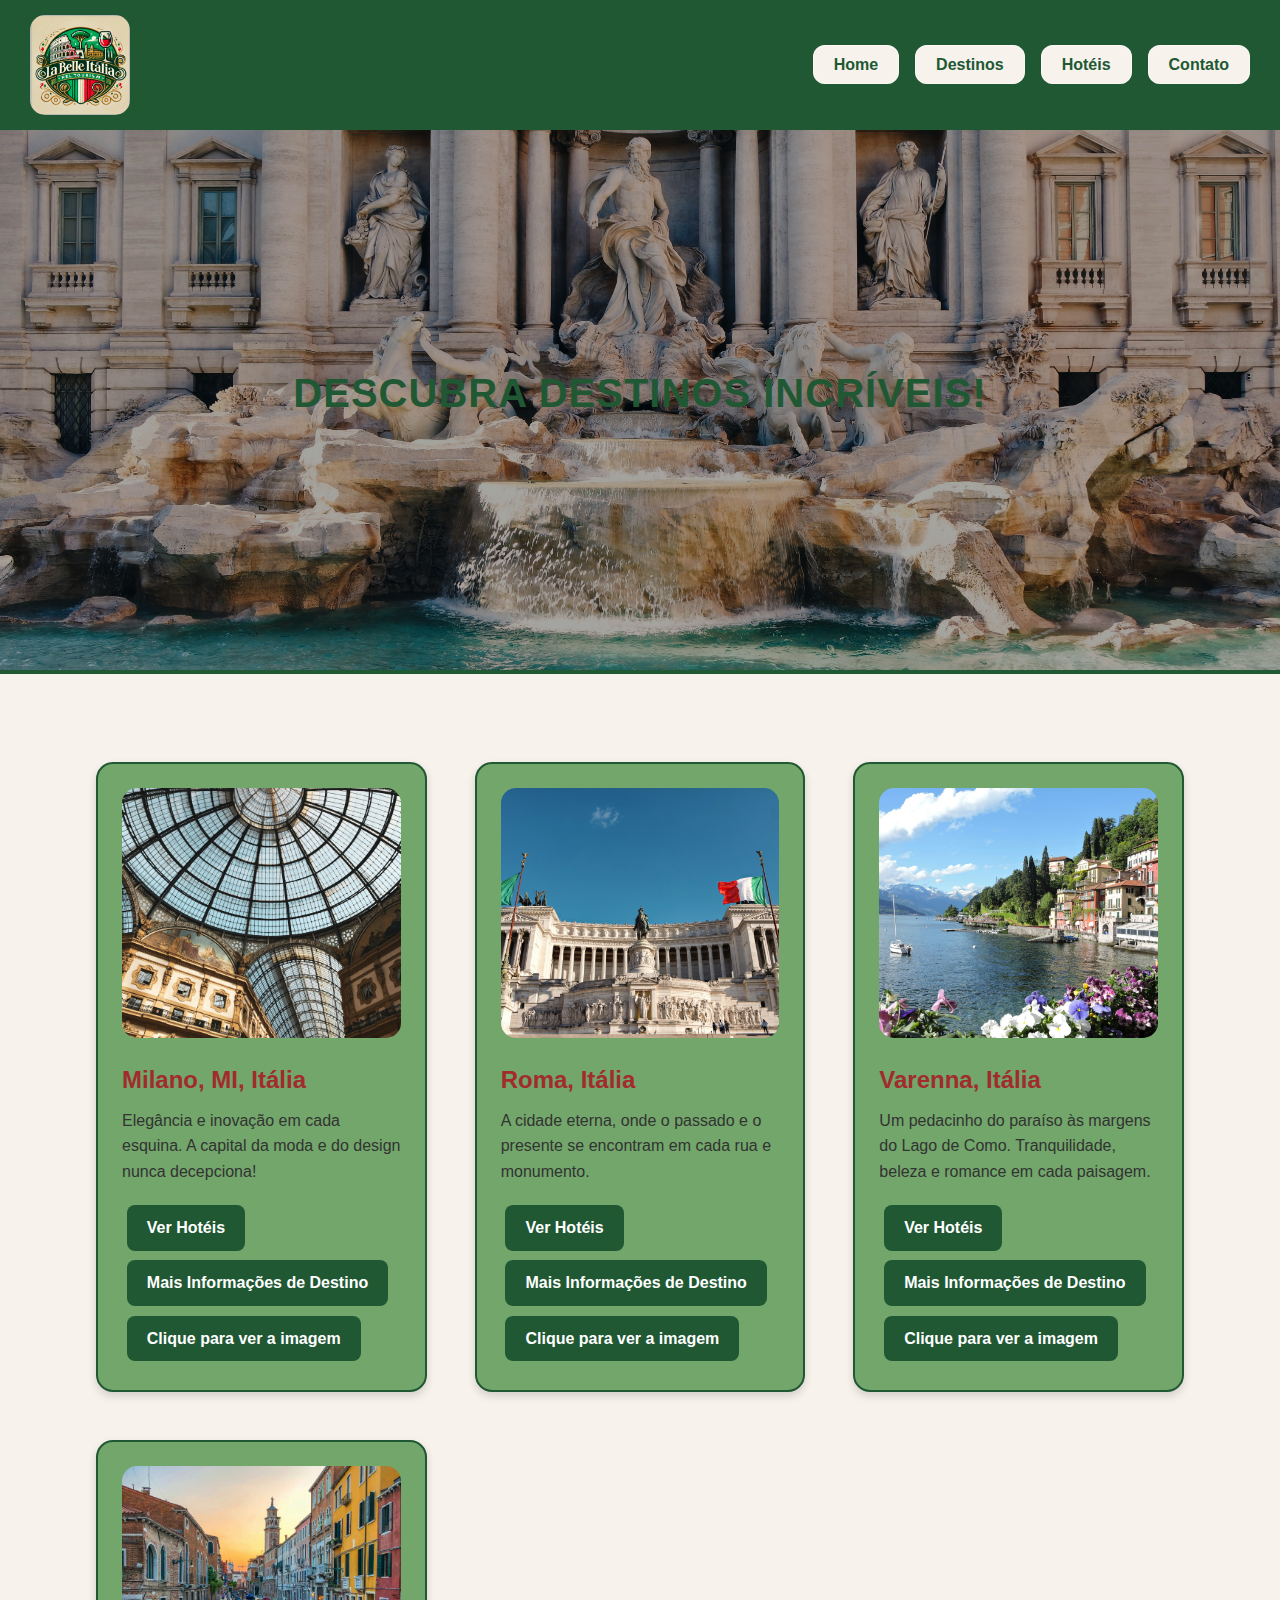
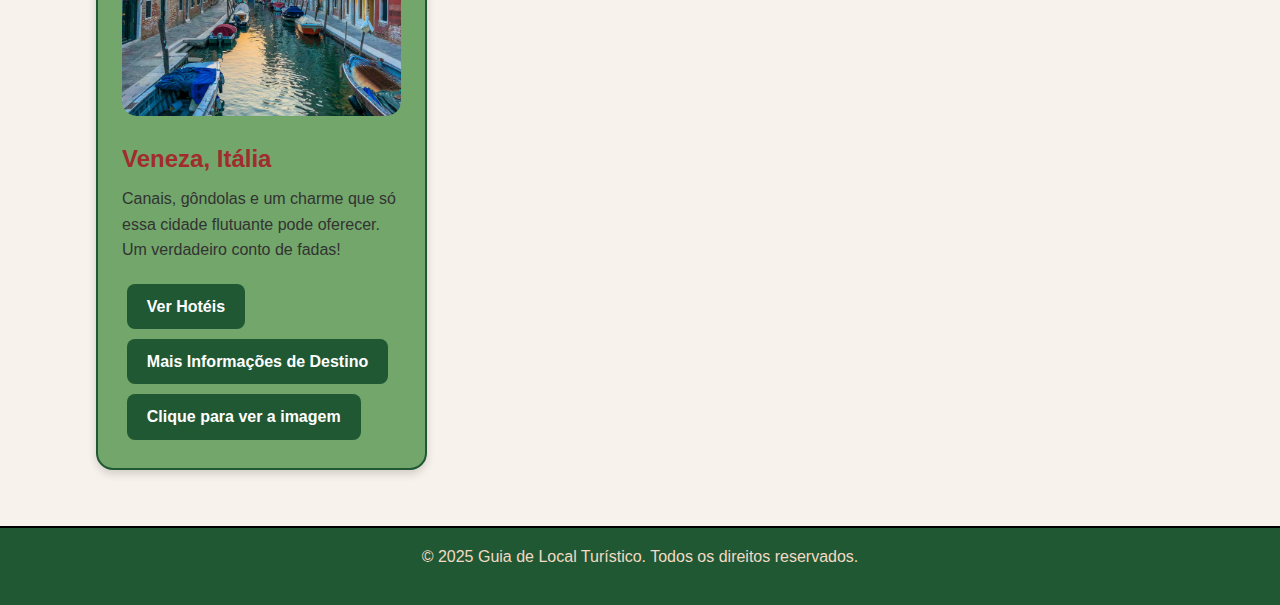
<file: public/index.html>
<!DOCTYPE html>
<html lang="pt-BR">
<head>
  <meta charset="UTF-8">
  <meta name="viewport" content="width=device-width, initial-scale=1.0">
  <title>Guia de Local Turístico</title>
  <link rel="stylesheet" href="css/home.css">
</head>
<body>
  <header>
    <!-- LOGO -->
    <div class="logo">
      <img src="./imagem/La_Belle.png" alt="Logo Guia de Local Turístico">
    </div>
    
    <!-- MENU -->
    <nav>
      <ul>
        <li><a href="index.html">Home</a></li>
        <li><a href="destinos.html">Destinos</a></li>
        <li><a href="hoteis.html">Hotéis</a></li>
        <li><a href="contato.html">Contato</a></li>
      </ul>
    </nav>
  </header>

  <!-- BANNER (opcional) -->
  <div class="banner">
    <img src="imagem/banner.jpg" alt="Banner do Guia de Local Turístico">
    <div class="overlay">
      <h2>Descubra destinos incríveis!</h2>
    </div>
  </div>

  <main>
    <section id="lista-destinos">
      <!-- Os cards dos destinos serão adicionados aqui dinamicamente -->
    </section>
  </main>

  <footer>
    <p>&copy; 2025 Guia de Local Turístico. Todos os direitos reservados.</p>
  </footer>

  <!-- Scripts ao final do body -->
  <script src="js/destinos.js"></script>
  <script src="js/app.js"></script>
</body>
</html>
</file>
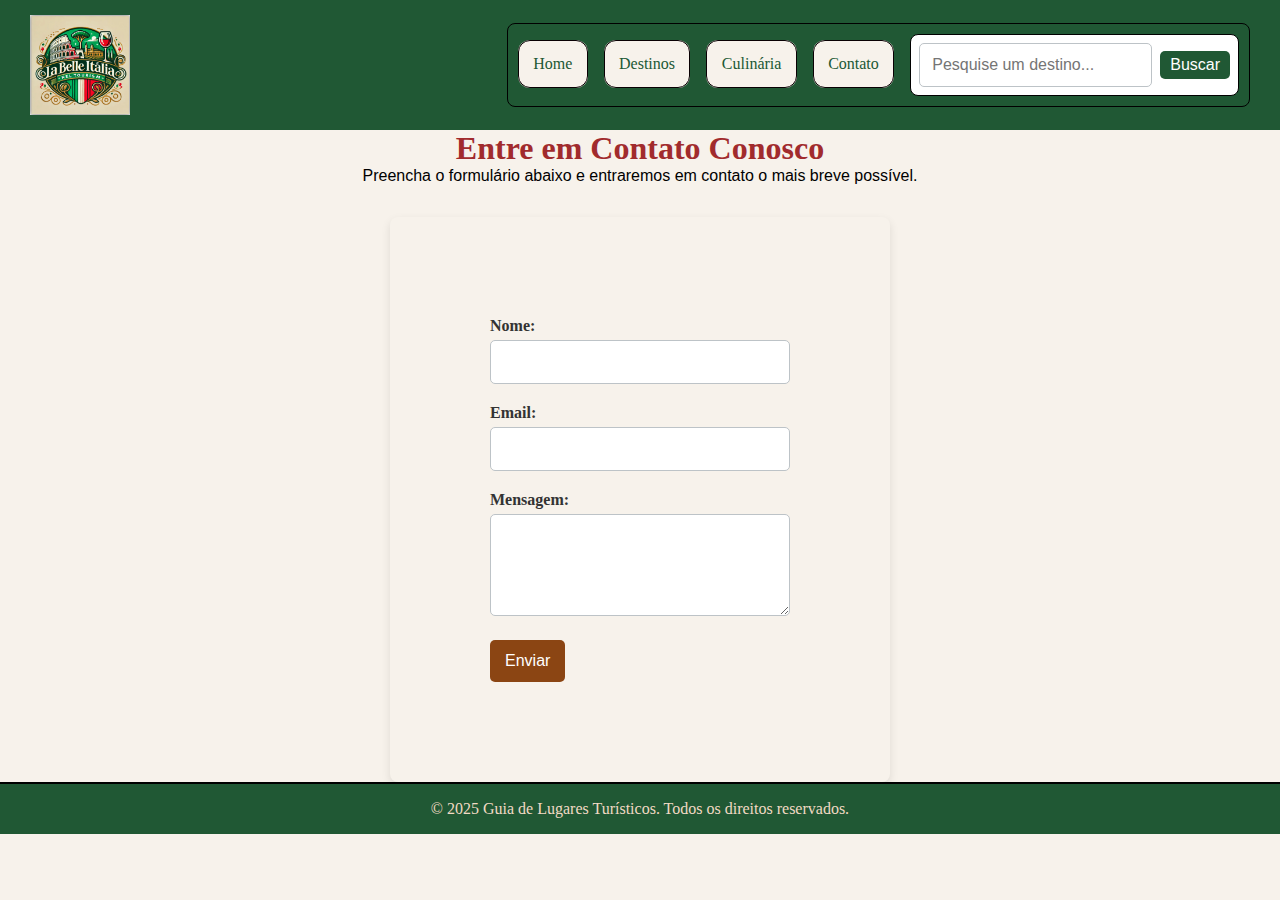
<file: public/contato.html>
<!DOCTYPE html>
<html lang="pt-BR">

<head>
    <meta charset="UTF-8">
    <meta name="viewport" content="width=device-width, initial-scale=1">
    <title>Contato - Guia de Lugares Turísticos</title>
    <link rel="stylesheet" href="./css/contato.css"> <!-- Link para o CSS -->
</head>

<body>
    <header>
        <div class="logo">
            <img src="imagem\La_Belle.png" alt="Logo do site Guia de Lugares Turísticos">
        </div>
        <div class="menu-pesquisa">
            <nav>
                    <ul>
                        <li><a href="index.html">Home</a></li>
                        <li><a href="destinos.html">Destinos</a></li>
                        <li><a href="culinaria.html">Culinária</a></li>
                        <li><a href="contato.html">Contato</a></li>
                    </ul>
                </nav>
            <div class="caixa-pesquisa">
                <input type="text" class="texto-pesquisa" placeholder="Pesquise um destino...">
                <button>Buscar</button>
            </div>
        </div>
    </header>

    <!-- Conteúdo do site -->
    <main>
        <h4>Entre em Contato Conosco</h4>
        <p>Preencha o formulário abaixo e entraremos em contato o mais breve possível.</p>

        <div class="form-container">
            <form action="#" method="post">
                <div class="form-group">
                    <label for="nome">Nome:</label>
                    <input type="text" id="nome" name="nome" required>
                </div>

                <div class="form-group">
                    <label for="email">Email:</label>
                    <input type="email" id="email" name="email" required>
                </div>

                <div class="form-group">
                    <label for="mensagem">Mensagem:</label>
                    <textarea id="mensagem" name="mensagem" rows="4" required></textarea>
                </div>

                <button type="submit">Enviar</button>
            </form>
        </div>
    </main>

    <!-- Rodapé -->
    <footer>
        © 2025 Guia de Lugares Turísticos. Todos os direitos reservados.
      
    </footer>
</body>

</html>
</file>
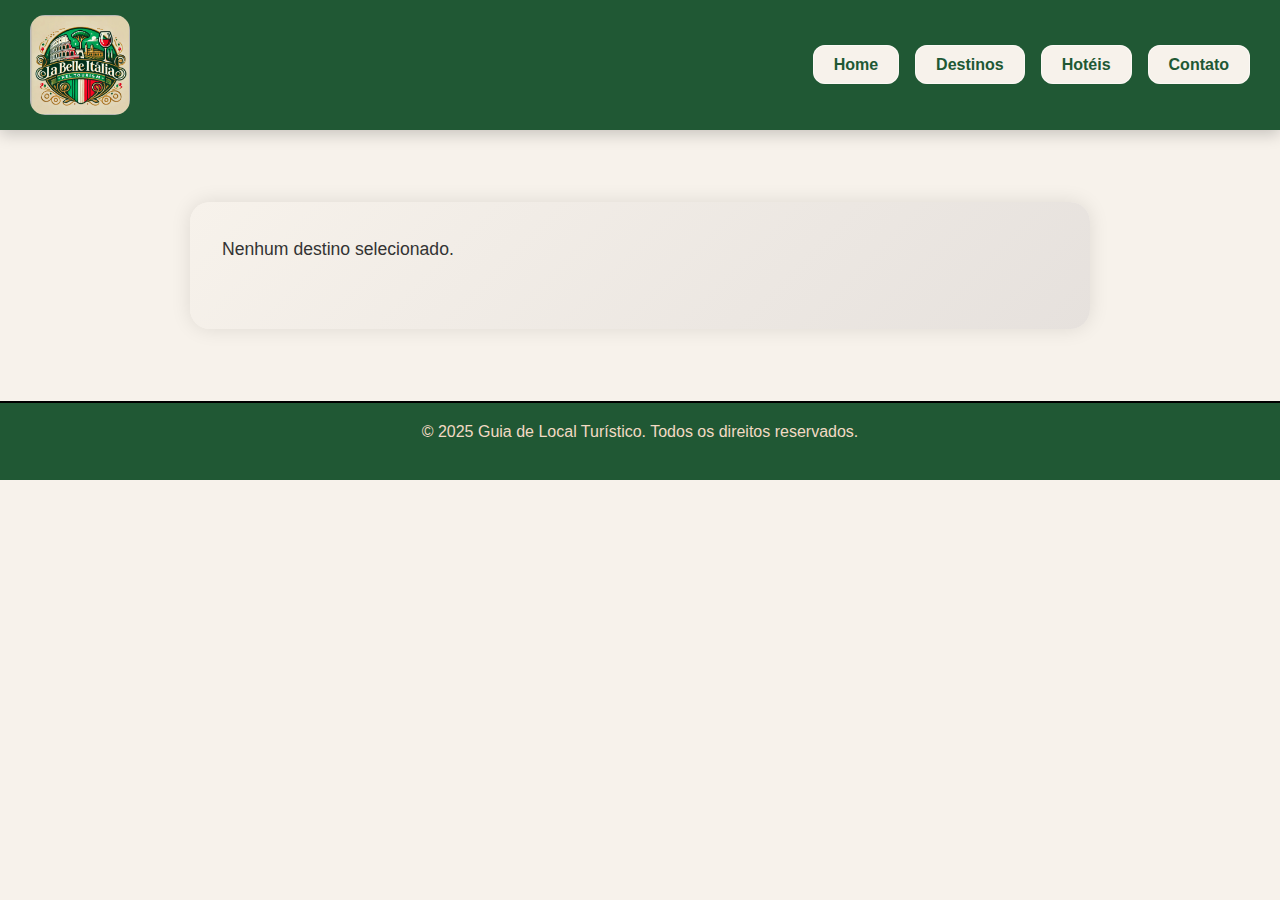
<file: public/destinos.html>
<!DOCTYPE html>
<html lang="pt-BR">
<head>
  <meta charset="UTF-8">
  <meta name="viewport" content="width=device-width, initial-scale=1.0">
  <title>Detalhes do Destino</title>
  <link rel="stylesheet" href="css/home.css">
</head>
<body>
  <header>
    <!-- LOGO -->
    <div class="logo">
      <img src="./imagem/La_Belle.png" alt="Logo Guia de Local Turístico">
      <link rel="stylesheet" href="https://cdnjs.cloudflare.com/ajax/libs/font-awesome/6.0.0-beta3/css/all.min.css" integrity="sha512-Fo3rlrZj/k7ujTnH2N2IhP5z3I5pEVc9UXRnYVS8G1X5Um29IrH1VDzTzSP+ueFt44IXO69dErn9f/PpM0z4hg==" crossorigin="anonymous" referrerpolicy="no-referrer" />

    </div>
    
    <!-- MENU -->
    <nav>
      <ul>
        <li><a href="index.html">Home</a></li>
        <li><a href="destinos.html">Destinos</a></li>
        <li><a href="hoteis.html">Hotéis</a></li>
        <li><a href="contato.html">Contato</a></li>
      </ul>
    </nav>
  </header>

  <main>
    <section id="conteudo-detalhe">
      <!-- Os detalhes do destino serão renderizados aqui -->
    </section>
  </main>

  <footer>
    <p>&copy; 2025 Guia de Local Turístico. Todos os direitos reservados.</p>
  </footer>

  <!-- Scripts -->
  <script src="js/destinos.js"></script>
  <script src="js/detalhe.js"></script>
</body>
</html>
</file>
<file: public/css/home.css>
/* VARIÁVEIS GLOBAIS */
:root {
    --cor-verde: #205834;
    --cor-verde-claro: #72A66A;
    --cor-branco: #F7F2EB;
    --cor-destaque: #A12B2D;
    --cor-hover: #044c03;
    --cor-hover-menu: #d0e8d0;
    --cor-azul: #3A81C1;
    --cor-hover-botao: #156a36;
    --fonte-principal: 'velista', Arial, sans-serif;
}

/* Fade-in para elementos que aparecem na tela */
@keyframes fadeIn {
    from {
        opacity: 0;
        transform: translateY(20px);
    }
    to {
        opacity: 1;
        transform: translateY(0);
    }
}

/* Aplicar na classe .fade-in (ou diretamente em elementos) */
.fade-in {
    animation: fadeIn 1s forwards;
}

/* Feedback visual para botões: pulse no clique */
.botao:active {
    transform: scale(0.97);
    box-shadow: 0 2px 6px rgba(0, 0, 0, 0.3);
}

/* RESET */
* {
    margin: 0;
    padding: 0;
    box-sizing: border-box;
}


/* Títulos */
h1 {
    font-size: 2.5rem; /* 40px, por exemplo */
    margin-bottom: 1rem;
    color: var(--cor-destaque);
}
h2 {
    font-size: 2rem;
    margin-bottom: 0.8rem;
    color: var(--cor-verde);
}
h3 {
    font-size: 1.8rem;
    margin-bottom: 0.7rem;
    color: var(--cor-destaque);
}
p {
    margin-bottom: 1.2rem;
    font-size: 1rem;
}


/* GERAL */
body {
    font-family: var(--fonte-principal);
    background-color: var(--cor-branco);
    line-height: 1.6;
    font-size: 16px; /* base */
    color: #333;
}

/* LINKS */
a {
    color: var(--cor-azul);
    text-decoration: none;
    transition: all 0.3s ease;
}

/* CABEÇALHO */
header {
    display: flex;
    align-items: center;
    justify-content: space-between;
    background-color: var(--cor-verde);
    padding: 15px 30px;
    color: white;
    box-shadow: 0 4px 15px rgba(0,0,0,0.2);
}

/* LOGO */
.logo {
    display: flex;
    align-items: center;
}

.logo img {
    width: 100px;
    height: auto;
    border-radius: 15px;
    transition: transform 0.3s;
}

.logo img:hover {
    transform: scale(1.05);
}

/* MENU */
nav ul {
    display: flex;
    list-style-type: none;
    gap: 1rem;
}

nav ul li a {
    border: 1px solid rgba(255,255,255,0.5);
    border-radius: 12px;
    padding: 10px 20px;
    background-color: var(--cor-branco);
    color: var(--cor-verde);
    font-weight: bold;
    transition: background-color 0.3s, transform 0.3s, box-shadow 0.3s;
}

nav ul li a:hover {
    background-color: var(--cor-hover-menu);
    transform: translateY(-3px);
    box-shadow: 0 4px 15px rgba(0, 0, 0, 0.2);
}

/* BANNER */
.banner {
    position: relative;
    width: 100%;
    overflow: hidden;
    border-bottom: 4px solid var(--cor-verde);
    margin-bottom: 2rem;
}

/* Estilo para a imagem do banner */
.banner img {
    width: 100%;
    height: 60vh;               /* Altura responsiva: 60% da viewport */
    object-fit: cover;          /* A imagem cobrirá o container sem distorcer */
    object-position: center;    /* Centraliza a imagem */
    transition: transform 0.3s ease;
    display: block;
}

/* Efeito no hover: leve zoom */
.banner img:hover {
    transform: scale(1.05);
}

/* Caso queira adicionar um overlay de texto sobre o banner */
.banner .overlay {
    position: absolute;
    top: 0;
    left: 0;
    width: 100%;
    height: 100%;
    background: rgba(0, 0, 0, 0.35);  /* Fundo semitransparente para facilitar a leitura */
    display: flex;
    align-items: center;
    justify-content: center;
    color: #FFF;
    text-align: center;
    padding: 1rem;
}

.banner .overlay h2 {
    font-size: 2.5rem;
    font-weight: bold;
    text-transform: uppercase;
    letter-spacing: 1px;
}

/* Responsividade para telas menores */
@media (max-width: 768px) {
    .banner img {
        height: 40vh;  /* Reduz a altura para telas menores */
    }
    
    .banner .overlay h2 {
        font-size: 1.8rem;
    }
}

@media (max-width: 480px) {
    .banner img {
        height: 30vh;
    }
    
    .banner .overlay h2 {
        font-size: 1.5rem;
        padding: 0 1rem;
    }
}

/* MAIN e SEÇÕES */
main {
    max-width: 1200px;
    margin: 0 auto;
    padding: 2rem;
}

main h1 {
    color: var(--cor-destaque);
    font-weight: bold;
    text-align: center;
    font-size: 56px !important;
    margin-bottom: 1.5rem;
}

/* Seção dos cards (destinos e hotéis) */
section {
    display: grid;
    grid-template-columns: repeat(auto-fit, minmax(280px, 1fr));
    gap: 2rem;
    padding: 1rem;
    animation: fadeIn 0.5s ease-in-out;
}

/* CARD DE POSTAGEM (destinos e hotéis) */
.caixa-post {
    background: var(--cor-verde-claro);
    border: 2px solid var(--cor-verde);
    border-radius: 17px;
    padding: 1.5rem;
    margin: 0.5rem;
    overflow: hidden;
    box-shadow: 0 4px 8px rgba(0,0,0,0.15);
    transition: transform 0.3s, box-shadow 0.3s;
}

.caixa-post:hover {
    transform: scale(1.02);
    box-shadow: 0 8px 16px rgba(0,0,0,0.25);
}

.caixa-post img {
    width: 100%;
    height: 250px;
    object-fit: cover;
    margin-bottom: 1rem;
    border-radius: 15px;
    transition: transform 0.3s;
}

.caixa-post img:hover {
    transform: scale(1.05);
}

h4.subtitulo {
    color: var(--cor-destaque);
    font-size: 1.5rem;
    margin-bottom: 0.5rem;
}

/* Texto dentro dos cards */
.texto {
    font-size: 1rem;
    color: #333;
    margin-bottom: 1rem;
}

/* BOTÕES */
.botao {
    display: inline-block;
    margin: 0.3rem;
    padding: 10px 20px;
    background-color: var(--cor-verde);
    color: #fff;
    font-weight: bold;
    border-radius: 8px;
    text-align: center;
    transition: background-color 0.3s, transform 0.3s, box-shadow 0.3s;
}

.botao:hover {
    background-color: var(--cor-hover-botao);
    transform: scale(1.05);
    box-shadow: 0 6px 12px rgba(0,0,0,0.3);
}

/* Modal para Hotels se desejado (pode ser adaptado ao seu layout) */
.modal {
    position: fixed;
    top: 0;
    left: 0;
    width: 100%;
    height: 100%;
    background: rgba(0, 0, 0, 0.5);
    display: flex;
    align-items: center;
    justify-content: center;
    z-index: 9999;
    opacity: 0;
    pointer-events: none;
    transition: opacity 0.3s ease-in-out;
}

.modal.active {
    opacity: 1;
    pointer-events: all;
}

.modal-content {
    background: var(--cor-branco);
    border-radius: 10px;
    padding: 2rem;
    max-width: 800px;
    width: 90%;
    position: relative;
}

/* Botão de fechar modal */
.modal-content .fechar {
    position: absolute;
    top: 10px;
    right: 15px;
    font-size: 1.5rem;
    color: var(--cor-destaque);
    cursor: pointer;
}

/* HOTÉIS */
/* Caso a página hoteis.html tenha uma estrutura de lista de hotéis, defina uma classe específica */
.lista-hoteis {
    display: grid;
    grid-template-columns: repeat(auto-fit, minmax(300px, 1fr));
    gap: 2rem;
    padding: 2rem 1rem;
}

.hotel-card {
    background: var(--cor-branco);
    border: 2px solid var(--cor-verde);
    border-radius: 15px;
    overflow: hidden;
    box-shadow: 0 4px 8px rgba(0,0,0,0.15);
    transition: transform 0.3s, box-shadow 0.3s;
}

.hotel-card:hover {
    transform: translateY(-5px);
    box-shadow: 0 8px 16px rgba(0,0,0,0.25);
}

.hotel-card img {
    width: 100%;
    height: 180px;
    object-fit: cover;
}

.hotel-card .detalhes {
    padding: 1rem;
    text-align: left;
}

.hotel-card .detalhes h3 {
    font-size: 1.3rem;
    margin-bottom: 0.5rem;
    color: var(--cor-destaque);
}

.hotel-card .detalhes p {
    font-size: 1rem;
    color: #333;
    margin-bottom: 1rem;
}

/* RODAPÉ */
footer {
    background-color: var(--cor-verde);
    color: #F2DAC4;
    text-align: center;
    padding: 1rem;
    border-top: 2px solid #000;
}

/* ANIMAÇÕES */
@keyframes fadeIn {
    from {
        opacity: 0;
        transform: translateY(20px);
    }
    to {
        opacity: 1;
        transform: translateY(0);
    }
}

/* RESPONSIVIDADE */
@media (max-width: 600px) {
    header {
        flex-direction: column;
        text-align: center;
        padding: 10px;
    }

    .logo img {
        width: 80px;
    }

    nav ul {
        flex-direction: column;
    }

    nav ul li a {
        padding: 12px;
    }

    main h1 {
        font-size: 2rem;
    }

    section {
        grid-template-columns: 1fr;
        padding: 1rem;
    }
}

/* Estilo para a seção de detalhes da página de destino */
#conteudo-detalhe {
    max-width: 900px;
    margin: 40px auto;
    padding: 2rem;
    background: linear-gradient(135deg, #F7F2EB, #e6e1dd);
    border-radius: 20px;
    box-shadow: 0 0 20px rgba(0, 0, 0, 0.1);
    animation: fadeIn 0.8s ease;
}

#conteudo-detalhe img {
    width: 100%;
    max-height: 500px;
    object-fit: cover;
    border-radius: 16px;
    margin-bottom: 1.5rem;
    transition: transform 0.4s ease;
}

#conteudo-detalhe img:hover {
    transform: scale(1.03);
}

/* Títulos e subtítulos */
#conteudo-detalhe h1 {
    font-size: 2.5rem;
    margin-bottom: 1rem;
    color: var(--cor-destaque);
    text-align: center;
}

#conteudo-detalhe h2 {
    font-size: 1.8rem;
    margin-bottom: 1rem;
    color: var(--cor-verde);
    text-align: center;
    font-family: Arial, sans-serif;
}

/* Texto do parágrafo */
#conteudo-detalhe p {
    font-size: 1.1rem;
    line-height: 1.8;
    color: #333;
    margin-bottom: 2rem;
    text-align: justify;
}

/* Botões na página de informações */
#conteudo-detalhe .botao {
    display: inline-block;
    padding: 12px 25px;
    margin: 0.5rem;
    background-color: var(--cor-verde);
    color: #FFF;
    border-radius: 8px;
    text-transform: uppercase;
    letter-spacing: 0.5px;
    font-weight: bold;
    transition: transform 0.3s, box-shadow 0.3s, background-color 0.3s;
}

#conteudo-detalhe .botao:hover {
    background-color: var(--cor-hover);
    transform: scale(1.05);
    box-shadow: 0 6px 12px rgba(0,0,0,0.2);
}


/*RESPONSIVIDADE*/
/* Para telas menores que 768px */
@media (max-width: 768px) {
    nav ul {
        flex-direction: column;
        align-items: center;
    }
    
    /* Esconda o menu e adicione um botão hamburguer (HTML precisa ter o ícone) */
    .menu-mobile {
        display: block;
        cursor: pointer;
        font-size: 1.5rem;
        padding: 0.5rem;
    }
    
    /* Esconder menu por padrão */
    nav ul {
        display: none;
        width: 100%;
    }
    
    /* Exibir o menu quando ativo */
    nav.active ul {
        display: flex;
    }
}
</file>
<file: public/css/contato.css>
/* ESTRUTURA */
* {
    margin: 0;
    padding: 0;
    box-sizing: border-box;
}

body {
    font-family: velista;
    margin: 0;
    padding: 0;
    background-color: #F7F2EB;
}

/* Estilos do Cabeçalho */
header {
    display: flex;
    align-items: center;
    justify-content: space-between;
    background-color: #205834;
    padding: 15px 30px;
    color: rgb(255, 255, 255);
}

/* Logo */
.logo {
    display: flex;
    align-items: center;
}

.logo img {
    width: 100px; /* Ajuste o tamanho conforme necessário */
    height: auto;
}

/* Menu e pesquisa */

    .menu-pesquisa {
        display: flex;
        align-items: center;
        padding: 0.5rem;
        border-radius: 8px;
        border: 1px solid #000;
        gap: 1rem;
        color: #A12B2D;
        padding: 10px;
}
    

.menu-pesquisa:hover {
    display: flex;
    background-color: green;
    color: black;
    gap: 1rem;
  }

.menu-pesquisa:active {
    display: flex;
    background-color:#F7F2EB;
    color: yellow;
    gap: 1rem;
}  

nav {
    display: flex;
    gap: 1rem;
}

nav ul {
    display: flex;
    list-style-type: none;
    gap: 1rem;
}

nav ul li a {
    border: 1px solid #090003;
    border-radius: 12px;
    padding: 0.9rem;
    text-decoration: none;
    color: #205834;
    background-color: #F7F2EB;
}

/* Pesquisa */
.caixa-pesquisa {
    display: flex;
    align-items: center;
    border: 1px solid #000; 
    padding: 0.5rem;
    border-radius: 0.5rem;
    background-color: rgb(255, 255, 255);
}

.texto-pesquisa {
    border: none;
    outline: none;
    padding: 5px;
}

.caixa-pesquisa button {
    margin-left: 0.5rem;
    cursor: pointer;
    border: none;
    background-color:#205834;
    color: rgb(255, 255, 255);
    padding: 5px 10px;
    border-radius: 5px;
}


/* Estilos do Conteúdo Principal */

h4{
    font-family: velista;
    color: #A12B2D;
    font-size: 2rem;
    text-align: center;

}
main p {
    color: black;
    font-size: 1rem;
    margin-bottom: 2rem;
    text-align: center;
    font-family: Arial, Helvetica, sans-serif;
}


.form-container {
    margin: 0 auto;
    padding: 100px;
    background-color:  #F7F2EB; /* Cor de fundo do formulário */
    border-radius: 8px;
    box-shadow: 0 4px 10px rgba(0, 0, 0, 0.1);
    max-width: 500px; /* Largura máxima do formulário */
}

.form-group {
    margin-bottom: 20px;
}

label {
    display: block; /* Faz o rótulo ocupar toda a largura */
    margin-bottom: 5px;
    font-weight: bold;
    color: #333;
}

input[type="text"],
input[type="email"],
textarea {
    padding: 12px;
    border: 1px solid #bdc3c7;
    border-radius: 5px;
    width: 100%;
    font-size: 16px;
    transition: border-color 0.3s;
}

input[type="text"]:focus,
input[type="email"]:focus,
textarea:focus {
    border-color: #8B4513; /* Cor da borda ao focar */
    outline: none;
}

button {
    padding: 12px 15px;
    background-color: #8B4513; /* Cor do botão */
    color: white;
    border: none;
    border-radius: 5px;
    cursor: pointer;
    font-size: 16px;
}

button:hover {
    background-color: #205834; /* Cor do botão ao passar o mouse */
}

/* Estilos do Rodapé */

/* Estilos do Rodapé */
footer {
    background-color: #205834;
    color: #F2DAC4;
    text-align: center;
    padding: 1rem;
    border-top: 2px solid #000000;
}
</file>
